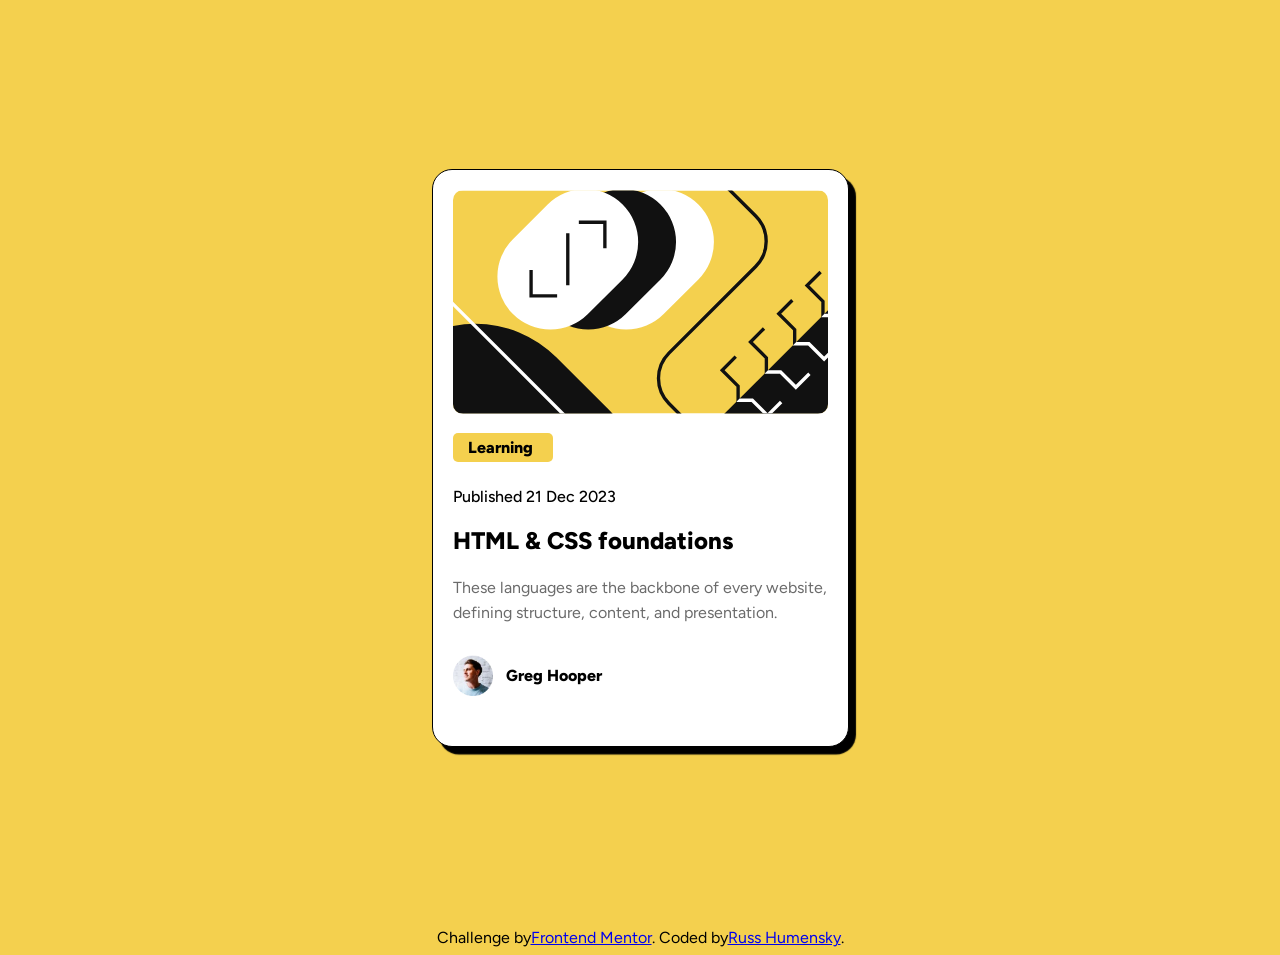
<file: index.html>
<!doctype html>
<html lang="en">
  <head>
    <meta charset="UTF-8" />
    <meta name="viewport" content="width=device-width, initial-scale=1.0" />
    <!-- displays site properly based on user's device -->

    <link
      rel="icon"
      type="image/png"
      sizes="32x32"
      href="./assets/images/favicon-32x32.png"
    />
    <link rel="stylesheet" href="styles.css" />
    <link rel="preconnect" href="https://fonts.googleapis.com">
    <link rel="preconnect" href="https://fonts.gstatic.com" crossorigin>
    <link href="https://fonts.googleapis.com/css2?family=Figtree:ital,wght@0,300..900;1,300..900&display=swap" rel="stylesheet">
    <title>Frontend Mentor | Blog preview card</title>


  </head>
  <body>
    
    <div class="card">
      <div class="container">
       <img class="main-img" src="assets\images\illustration-article.svg" >
        <div class="learn">Learning</div>    
        <div class="publish">Published 21 Dec 2023 </div>
    
      <h2>HTML & CSS foundations</h2>
      
      <p>
        These languages are
        the backbone of every website, defining structure, content, and
        presentation.
      </p> 

        <div class="avatar">
            <img class="second-image"src="assets\images\image-avatar.webp">
            <div class="name">Greg Hooper</div>
        </div>

     </div>
    </div>
    
       <div class="attribution">
          Challenge by <a href="https://www.frontendmentor.io?ref=challenge" target="_blank">Frontend Mentor</a>. Coded by <a href="#">Russ Humensky</a>.
        </div>
  </body>
</html>
</file>
<file: styles.css>
body {
     background-color: hsl(47, 88%, 63%);
     font-family: "Figtree", sans-serif;
     box-sizing: border-box;
}
.card {
    display: flex; 
    flex-direction: row;
    justify-content: center;
    align-items: center;
    height: 100vh;
}
.container {
    background-color: hsl(0, 0%, 100%);
    width: 90vw;
    max-width: 375px;
    border: 1px solid black;
    border-radius: 20px;
    box-shadow: 7px 7.5px 1px black;
    padding: 20px;
}
.learn {
    font-weight: 800;
    width: 75px;
    border-radius: 5px;
    background-color: hsl(47, 88%, 63%);
    padding-left: 15px;
    padding-bottom: 5px;
    padding-right: 10px;
    padding-top: 5px;
    margin-bottom: 15px;
    margin-top: 15px;
}
.main-img {
    border-radius: 10px;
    width: 100%;
}
.publish {
    margin-top: 25px;
    font-weight: 500;
}
h2 {
    font-weight: 800;
}
h2:hover {
    color: hsl(47, 88%, 63%);
    cursor: pointer;
}
p {
    font-size: 16px;
    line-height: 25px;
    color: hsl(0, 0%, 42%);
}
.second-image {
    width: 40px;
}
.name {
    font-weight: 800;
}
.attribution {
    display: flex;
    flex-direction: row;
    justify-content: center;
    padding-top: 20px;
}
.avatar {
    display: flex;
    align-items: center;
    margin-top: 30px;
    margin-bottom: 30px;
    gap: 13px;
}
</file>
<file: blog-preview-card-main/styles.css>
body {
     background-color: hsl(47, 88%, 63%);
     font-family: "Figtree", sans-serif;
     box-sizing: border-box;
}
.card {
    display: flex; 
    flex-direction: row;
    justify-content: center;
    align-items: center;
    height: 100vh;
}
.container {
    background-color: hsl(0, 0%, 100%);
    width: 90vw;
    max-width: 375px;
    border: 1px solid black;
    border-radius: 20px;
    box-shadow: 7px 7.5px 1px black;
    padding: 20px;
}
.learn {
    font-weight: 800;
    width: 75px;
    border-radius: 5px;
    background-color: hsl(47, 88%, 63%);
    padding-left: 15px;
    padding-bottom: 5px;
    padding-right: 10px;
    padding-top: 5px;
    margin-bottom: 15px;
    margin-top: 15px;
}
.main-img {
    border-radius: 10px;
    width: 100%;
}
.publish {
    margin-top: 25px;
    font-weight: 500;
}
h2 {
    font-weight: 800;
}
h2:hover {
    color: hsl(47, 88%, 63%);
    cursor: pointer;
}
p {
    font-size: 16px;
    line-height: 25px;
    color: hsl(0, 0%, 42%);
}
.second-image {
    width: 40px;
}
.name {
    font-weight: 800;
}
.attribution {
    display: flex;
    flex-direction: row;
    justify-content: center;
    padding-top: 20px;
}
.avatar {
    display: flex;
    align-items: center;
    margin-top: 30px;
    margin-bottom: 30px;
    gap: 13px;
}
</file>
